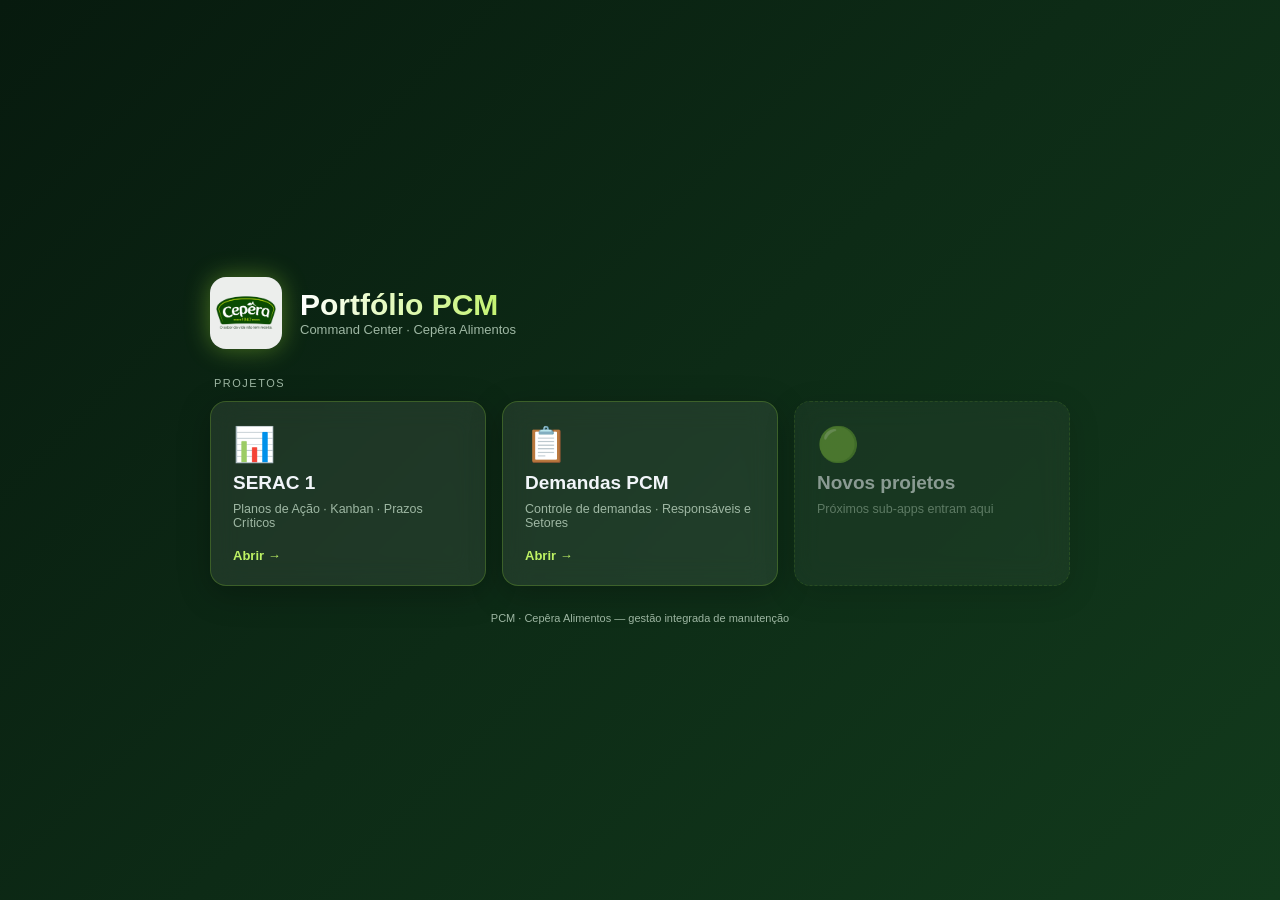
<file: index.html>
<!DOCTYPE html>
<html lang="pt-BR">
<head>
<meta charset="UTF-8">
<meta name="viewport" content="width=device-width, initial-scale=1.0">
<title>Portfólio PCM · Cepêra</title>
<link rel="icon" type="image/png" href="img/logo-cepera.png">
<style>
:root {
    --bg-grad: linear-gradient(135deg, #071a0e 0%, #0d2b16 50%, #123a1c 100%);
    --glass: rgba(255,255,255,0.08);
    --glass-border: rgba(163,230,53,0.22);
    --text: #f1f5f9;
    --text-muted: #9fb8a4;
    --primary: #84cc16;
}
* { box-sizing: border-box; margin: 0; padding: 0; font-family: 'Segoe UI', Roboto, Helvetica, Arial, sans-serif; }
body { background: var(--bg-grad) fixed; color: var(--text); min-height: 100vh; display: flex; align-items: center; justify-content: center; padding: 24px; }
main { width: 100%; max-width: 860px; }
.hero { display: flex; align-items: center; gap: 18px; margin-bottom: 28px; flex-wrap: wrap; }
.hero img { width: 72px; height: 72px; border-radius: 16px; object-fit: contain; background: rgba(255,255,255,.92); padding: 6px; box-shadow: 0 0 24px rgba(163,230,53,.4); }
.hero h1 { font-size: 30px; background: linear-gradient(90deg, #ffffff, #bef264); -webkit-background-clip: text; background-clip: text; -webkit-text-fill-color: transparent; }
.hero span { display: block; font-size: 13px; color: var(--text-muted); }
.label { font-size: 11px; text-transform: uppercase; letter-spacing: 1.5px; color: var(--text-muted); margin: 0 4px 12px; }
.grid { display: grid; grid-template-columns: repeat(auto-fill, minmax(260px, 1fr)); gap: 16px; }
.card { display: flex; flex-direction: column; align-items: flex-start; gap: 8px; background: var(--glass); border: 1px solid var(--glass-border); border-radius: 16px; padding: 22px; backdrop-filter: blur(14px); box-shadow: 0 8px 32px rgba(0,0,0,.25); text-decoration: none; color: var(--text); transition: transform .2s, border-color .2s; }
.card:hover { transform: translateY(-4px); border-color: var(--primary); }
.card .ico { font-size: 34px; }
.card .name { font-size: 19px; font-weight: 700; }
.card .desc { font-size: 12.5px; color: var(--text-muted); }
.card .go { margin-top: 10px; font-size: 13px; font-weight: 700; color: #bef264; }
.card.soon { opacity: .55; border-style: dashed; cursor: default; }
.card.soon:hover { transform: none; border-color: var(--glass-border); }
.foot { margin-top: 26px; text-align: center; font-size: 11px; color: var(--text-muted); }
@media (max-width: 640px) {
    .hero { flex-direction: column; text-align: center; }
    .card { padding: 18px; }
}
</style>
</head>
<body>
<main>
    <div class="hero">
        <img src="img/logo-cepera.png" alt="Cepêra">
        <div>
            <h1>Portfólio PCM</h1>
            <span>Command Center · Cepêra Alimentos</span>
        </div>
    </div>
    <div class="label">Projetos</div>
    <div class="grid">
        <a class="card" href="serac1/index.html">
            <span class="ico">📊</span>
            <span class="name">SERAC 1</span>
            <span class="desc">Planos de Ação · Kanban · Prazos Críticos</span>
            <span class="go">Abrir →</span>
        </a>
        <a class="card" href="demandas/index.html">
            <span class="ico">📋</span>
            <span class="name">Demandas PCM</span>
            <span class="desc">Controle de demandas · Responsáveis e Setores</span>
            <span class="go">Abrir →</span>
        </a>
        <div class="card soon">
            <span class="ico">🟢</span>
            <span class="name">Novos projetos</span>
            <span class="desc">Próximos sub-apps entram aqui</span>
        </div>
    </div>
    <div class="foot">PCM · Cepêra Alimentos — gestão integrada de manutenção</div>
</main>
</body>
</html>
</file>
